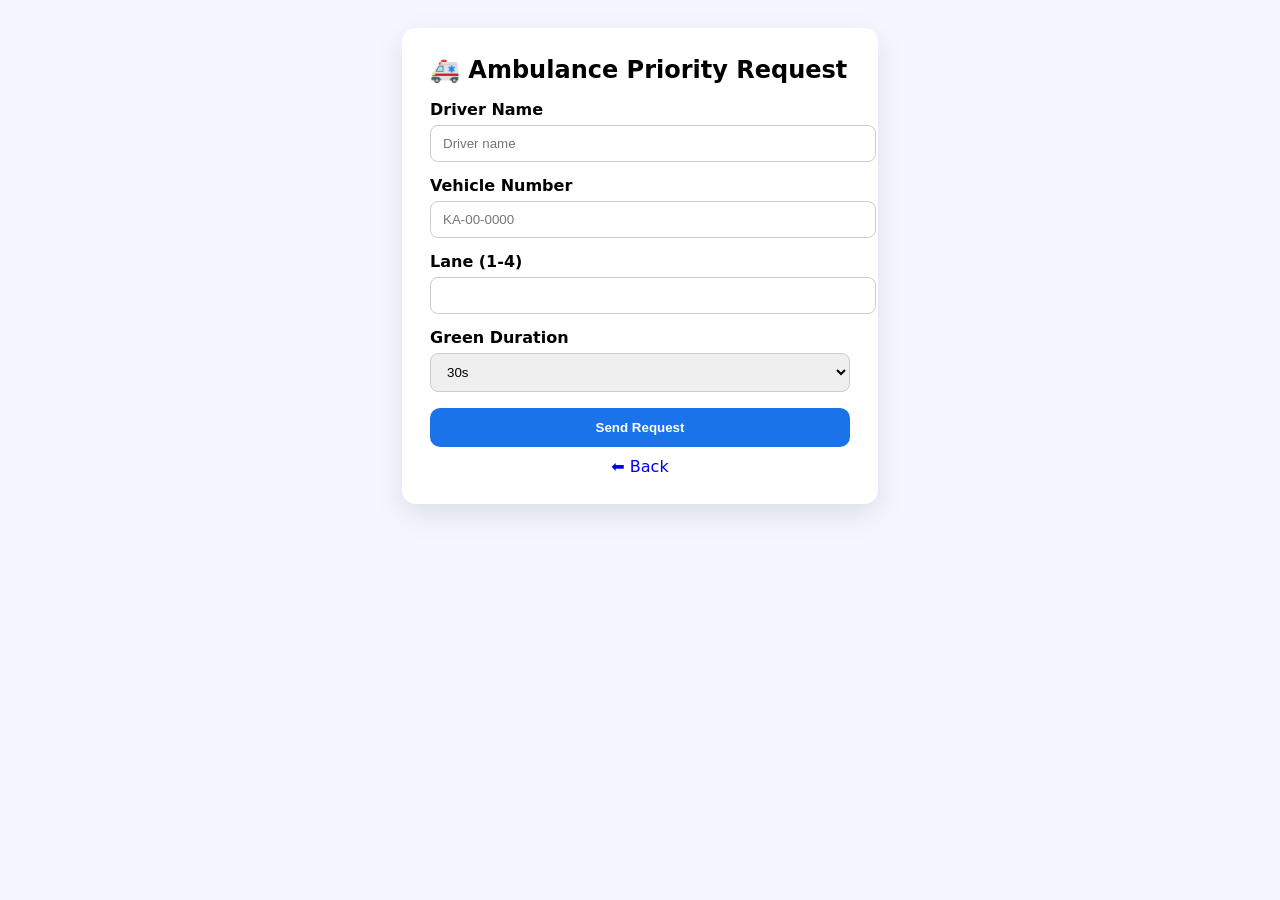
<file: templates/drivers.html>
<!doctype html>
<html lang="en">
<head>
  <meta charset="utf-8"/>
  <title>Ambulance Priority Request</title>
  <meta name="viewport" content="width=device-width,initial-scale=1"/>
  <style>
    body{background:#f4f7ff;font-family:system-ui,Arial;padding:20px;display:flex;justify-content:center}
    .card{background:#fff;max-width:420px;width:100%;padding:28px;border-radius:14px;box-shadow:0 10px 30px rgba(0,0,0,.1)}
    h2{margin:0 0 16px}
    label{display:block;margin:14px 0 6px;font-weight:600}
    input,select{width:100%;padding:10px 12px;border:1px solid #ccc;border-radius:8px}
    button{margin-top:16px;width:100%;padding:12px;border:0;border-radius:10px;background:#1a73e8;color:#fff;font-weight:700;cursor:pointer}
    a{display:block;text-align:center;margin-top:10px;text-decoration:none}
  </style>
</head>
<body>
  <div class="card">
    <h2>🚑 Ambulance Priority Request</h2>
    <form action="/submit_request" method="POST">
      <label>Driver Name</label>
      <input name="name" required placeholder="Driver name"/>

      <label>Vehicle Number</label>
      <input name="vehicle" required placeholder="KA-00-0000"/>

      <label>Lane (1-4)</label>
      <input name="lane" type="number" min="1" max="4" required/>

      <label>Green Duration</label>
      <select name="duration" required>
        <option value="30">30s</option>
        <option value="60">60s</option>
        <option value="90">90s</option>
      </select>

      <button type="submit">Send Request</button>
    </form>
    <a href="{{ url_for('index') }}">⬅ Back</a>
  </div>
</body>
</html>
</file>
